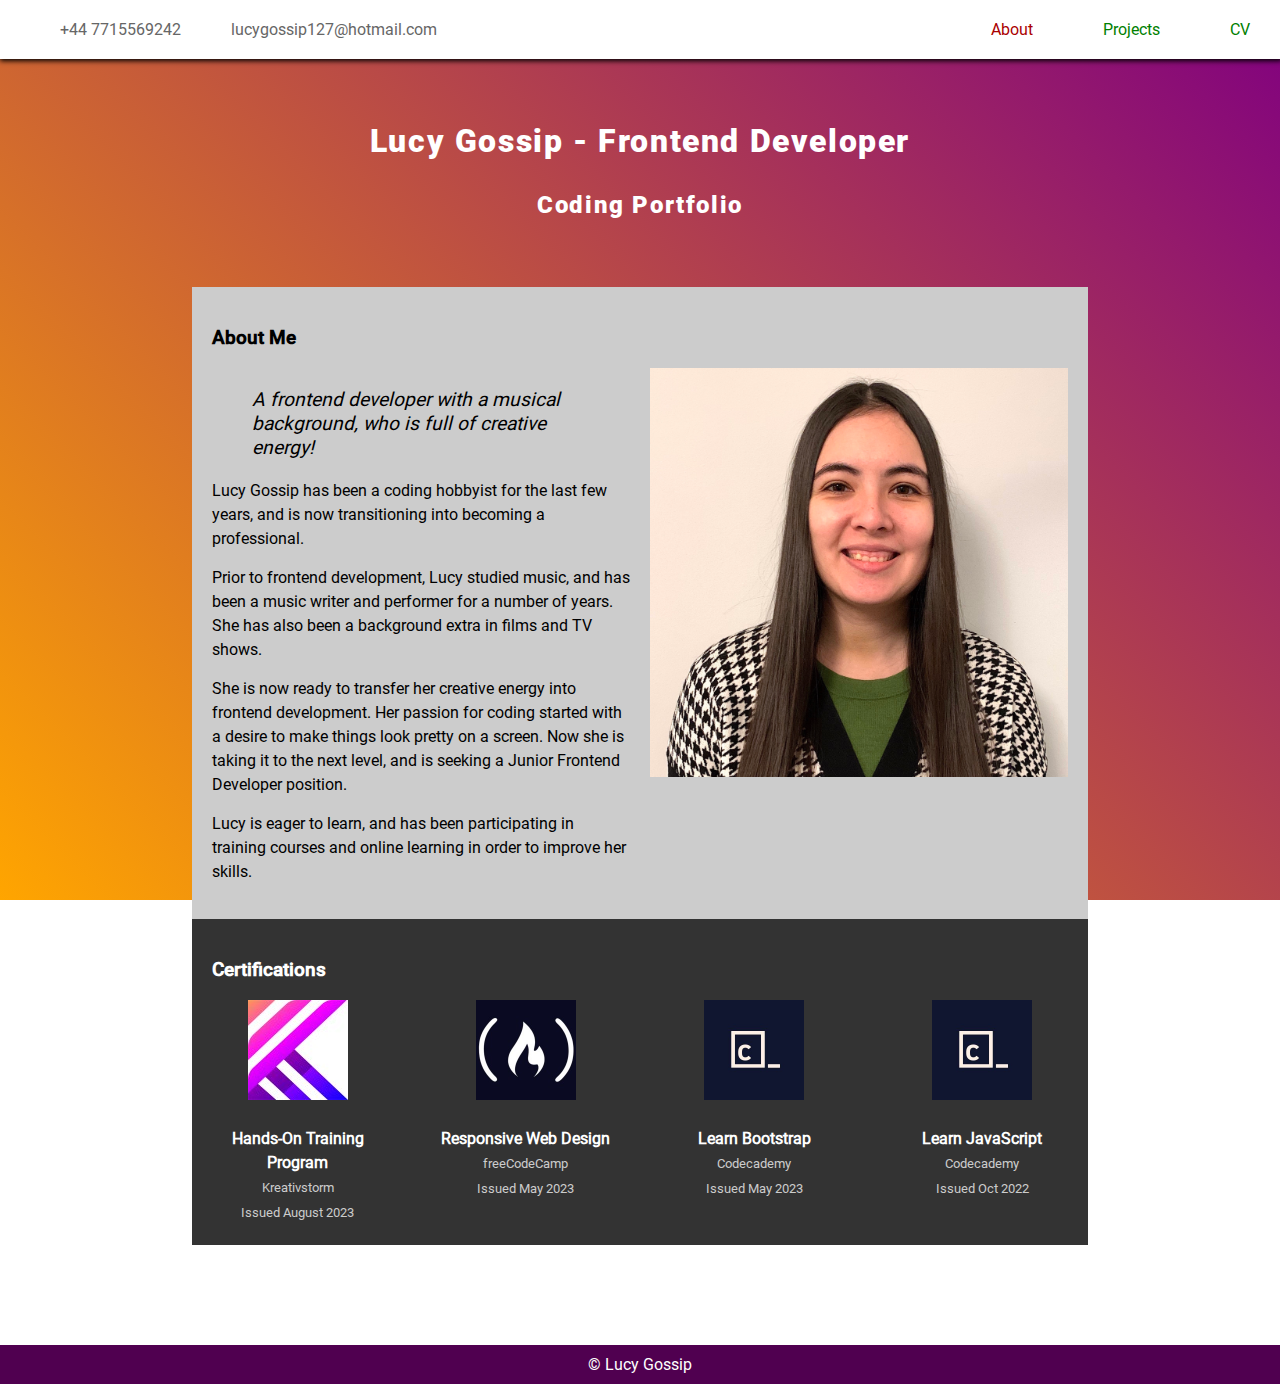
<file: index.html>
<!DOCTYPE html>
<html lang="en">

    <head>
        <meta charset="utf-8">
        <title>Lucy Gossip | Portfolio</title>
        <meta name="author" content="Lucy Gossip">
        <meta name="description" content="Lucy Gossip's coding portfolio - HTML, CSS, JavaScript, Bootstrap and more">
        <meta name="viewport" content="width=device-width, initial-scale=1.0">
        <link rel="stylesheet" href="./styles.css">
        <link rel="icon" type="image/x-icon" href=""/>
    </head>
    <body>
        <header>
            <nav class="box-shadow">
                <ul>
                    <li><span class="medium-text">+44 7715569242</span></li>
                    <li><span class="medium-text">lucygossip127@hotmail.com</span></li>
                </ul>
                <ul>
                    <li><a class="active" href="index.html">About</a></li>
                    <li><a href="./html/projects-overview.html">Projects</a></li>
                    <li><a href="./html/cv.html">CV</a></li>
                </ul>
            </nav>
            <h1>Lucy Gossip - Frontend Developer</h1>
            <h2>Coding Portfolio</h2>
        </header>
        <main>
            <section id="about-me">
                <h3>About Me</h3>
                <div class="flex">
                    <aside>
                        <blockquote>A frontend developer with a musical background, who is full of creative energy!</blockquote>
                        <p>Lucy Gossip has been a coding hobbyist for the last few years, and is now transitioning into becoming a professional.</p>

                        <p>Prior to frontend development, Lucy studied music, and has been a music writer and performer for a number of years. She has also been a background extra in films and TV shows.</p>

                        <p>She is now ready to transfer her creative energy into frontend development. Her passion for coding started with a desire to make things look pretty on a screen. Now she is taking it to the next level, and is seeking a Junior Frontend Developer position.</p>
                        <p>Lucy is eager to learn, and has been participating in training courses and online learning in order to improve her skills.</p>
                    </aside>
                    <picture>
                        <img alt="A photo of a professional woman" src="./img/lucy-gossip.jpg" />
                    </picture>
                </div>
            </section>
            <section id="certifications">
                <h3>Certifications</h3>
                <div class="flex flex-center">
                     <div class="flex flex-25">
                        <picture class="company-logo">
                            <img alt="Kreativstorm" src="./img/Kreativstorm.jpeg">
                        </picture>
                        <div class="certification-description">
                            <strong>Hands-On Training Program</strong><br>
                            <span class="softer-text"><small>Kreativstorm<br>
                            Issued August 2023</small></span>
                        </div>
                    </div>
                    <div class="flex flex-25">
                        <picture class="company-logo">
                            <img alt="freeCodeCamp" src="./img/freeCodeCamp.jpeg">
                        </picture>
                        <div class="certification-description">
                            <strong>Responsive Web Design</strong><br>
                            <span class="softer-text"><small>freeCodeCamp<br>
                            Issued May 2023</small></span>
                        </div>
                    </div>
                    <div class="flex flex-25">
                        <picture class="company-logo">
                            <img alt="codecademy" src="./img/codecademy.jpeg">
                        </picture>
                        <div class="certification-description">
                            <strong>Learn Bootstrap</strong><br>
                            <span class="softer-text"><small>Codecademy<br>
                            Issued May 2023</small></span>
                        </div>
                    </div>
                    <div class="flex flex-25">
                        <picture class="company-logo">
                            <img alt="codecademy" src="./img/codecademy.jpeg">
                        </picture>
                        <div class="certification-description">
                            <strong>Learn JavaScript</strong><br>
                            <span class="softer-text"><small>Codecademy<br>
                            Issued Oct 2022</small></span>
                        </div>
                    </div>
                </div>
            </section>
        </main>
        <footer class="purple-box">&copy; Lucy Gossip</footer>
        <script type="text/javascript" src=""></script>
    </body>

</html>
</file>
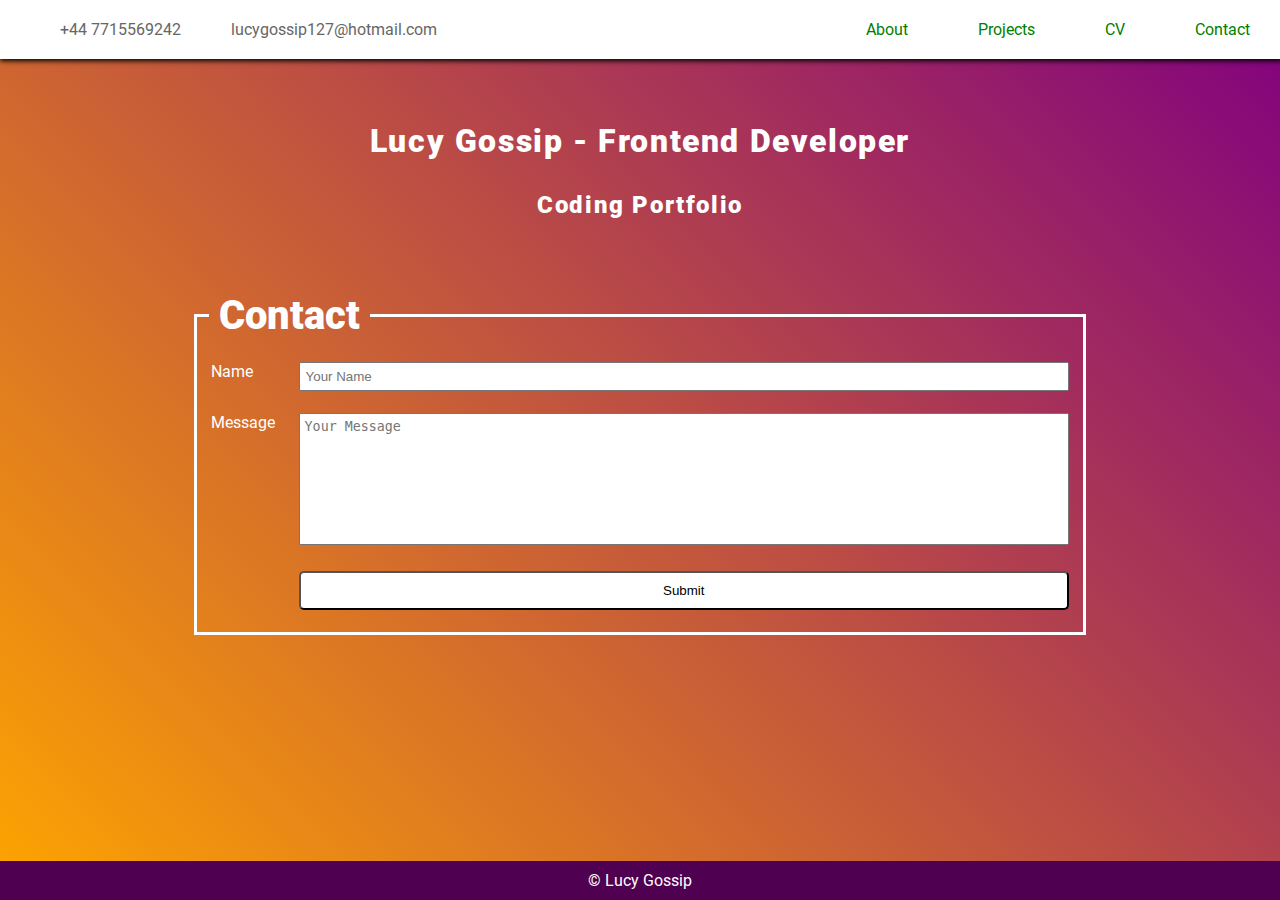
<file: html/contact.html>
<!DOCTYPE html>
<html lang="en">
    <head>
        <meta charset="utf-8">
        <title>Lucy Gossip | Portfolio | Contact</title>
        <meta name="author" content="Lucy Gossip">
        <meta name="description" content="Lucy Gossip's coding portfolio - HTML, CSS, JavaScript, Boostrap and more">
        <meta name="viewport" content="width=device-width, initial-scale=1.0">
        <meta http-equiv=“X-UA-Compatible” content=“ie=edge”>
        <link rel="stylesheet" href="../styles.css">
        <link rel="icon" type="image/x-icon" href=""/>
    </head>
    <body>
        <header>
            <nav class="box-shadow">
                <ul>
                    <li><span class="medium-text">+44 7715569242</span></li>
                    <li><span class="medium-text">lucygossip127@hotmail.com</span></li>
                </ul>
                <ul>
                    <li><a href="../index.html">About</a></li>
                    <li><a href="./projects-overview.html">Projects</a></li>
                    <li><a href="./cv.html">CV</a></li>
                    <li><a href="./contact.html">Contact</a></li>
                </ul>
            </nav>
            <h1>Lucy Gossip - Frontend Developer</h1>
            <h2>Coding Portfolio</h2>
        </header>
        <main>
            <form action="mailto:lucygossip127@hotmail.com" method="post" enctype="text/plain">
                <fieldset>
                    <legend>Contact</legend>
                    <table>
                        <tr>
                            <td class="td-left">
                                <label for="name">Name</label>
                            </td>
                            <td class="td-right">
                                <input type="text" placeholder="Your Name">
                            </td>
                        </tr>
                        <tr>
                            <td>
                                <label for="name">Message</label>
                            </td>
                            <td>
                                <textarea rows="8" placeholder="Your Message"></textarea>
                            </td>
                        </tr>
                        <tr>
                            <td class="td-left"></td>
                            <td class="td-right"><input type="submit" name="submit" value="Submit"></td>
                        </tr>
                    </table>
                </fieldset>
            </form>
        </main>
        <footer class="purple-box">&copy; Lucy Gossip</footer>
    </body>
</html>
</file>
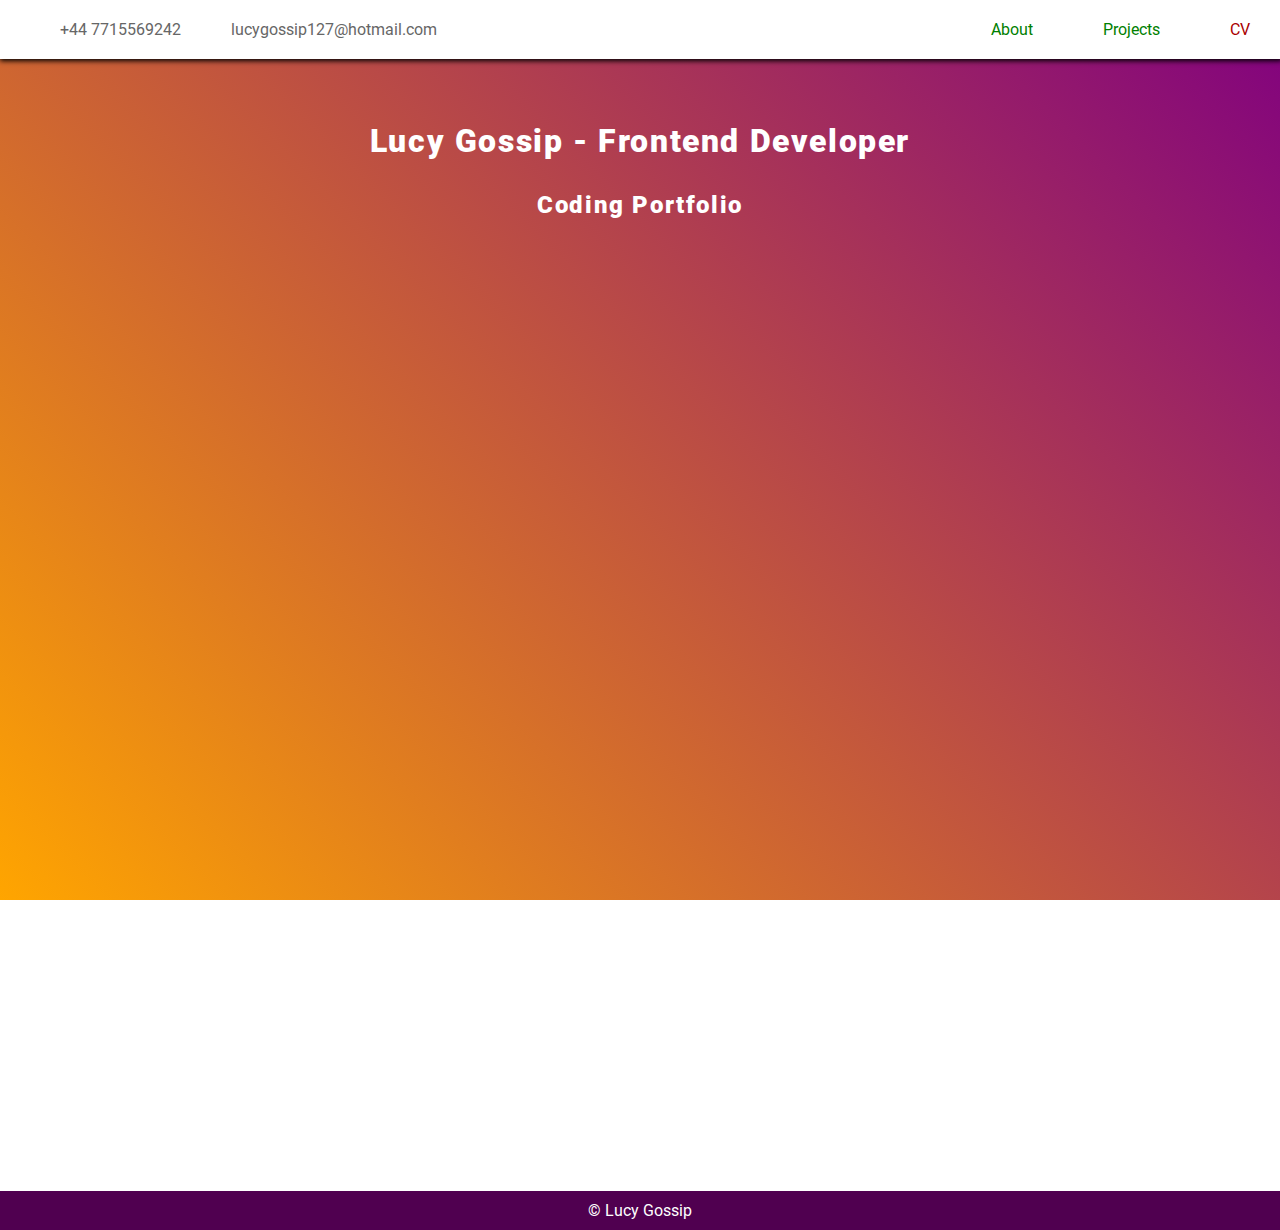
<file: html/cv.html>
<!DOCTYPE html>
<html lang="en">
    <head>
        <meta charset="utf-8">
        <title>Lucy Gossip | Portfolio | CV</title>
        <meta name="author" content="Lucy Gossip">
        <meta name="description" content="Lucy Gossip's coding portfolio - HTML, CSS, JavaScript, Boostrap and more">
        <meta name="viewport" content="width=device-width, initial-scale=1.0">
        <meta http-equiv=“X-UA-Compatible” content=“ie=edge”>
        <link rel="stylesheet" href="../styles.css">
        <link rel="icon" type="image/x-icon" href=""/>
    </head>
    <body>
        <header>
            <nav class="box-shadow">
                <ul>
                    <li><span class="medium-text">+44 7715569242</span></li>
                    <li><span class="medium-text">lucygossip127@hotmail.com</span></li>
                </ul>
                <ul>
                    <li><a href="../index.html">About</a></li>
                    <li><a href="./projects-overview.html">Projects</a></li>
                    <li><a class="active" href="./cv.html">CV</a></li>
                </ul>
            </nav>
            <h1>Lucy Gossip - Frontend Developer</h1>
            <h2>Coding Portfolio</h2>
        </header>
        <main>
            <div align="center">
                <iframe class="iframe-cv" src="https://docs.google.com/document/d/e/2PACX-1vQKDduROvvLNTgR2S6kkRk9WVPkDnzERYLSQGwhcs6y4upcWb8JMQATpEyHKeTVY_nBloMyh0PP7xWR/pub?embedded=true"></iframe>
            </div>              
        </main>
        <footer class="purple-box">&copy; Lucy Gossip</footer>
    </body>
</html>
</file>
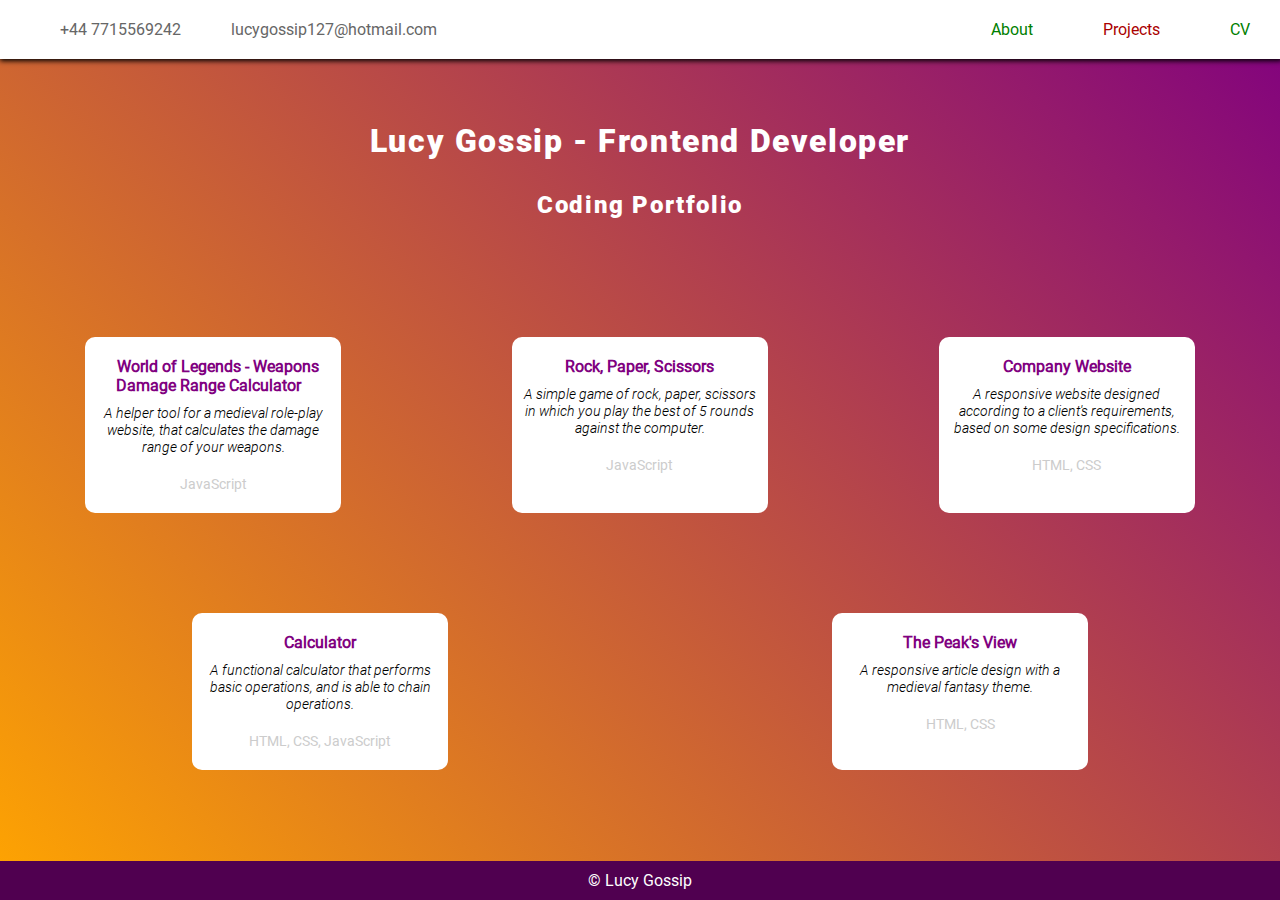
<file: html/projects-overview.html>
<!DOCTYPE html>
<html lang="en">
    <head>
        <meta charset="utf-8">
        <title>Lucy Gossip | Portfolio | Projects Overview</title>
        <meta name="author" content="Lucy Gossip">
        <meta name="description" content="Lucy Gossip's coding portfolio - HTML, CSS, JavaScript, Boostrap and more">
        <meta name="viewport" content="width=device-width, initial-scale=1.0">
        <meta http-equiv=“X-UA-Compatible” content=“ie=edge”>
        <link rel="stylesheet" href="../styles.css">
        <link rel="icon" type="image/x-icon" href=""/>
    </head>
    <body>
        <header>
            <nav class="box-shadow">
                <ul>
                    <li><span class="medium-text">+44 7715569242</span></li>
                    <li><span class="medium-text">lucygossip127@hotmail.com</span></li>
                </ul>
                <ul>
                    <li><a href="../index.html">About</a></li>
                    <li><a class="active" href="projects-overview.html">Projects</a></li>
                    <li><a href="cv.html">CV</a></li>
                </ul>
            </nav>
            <h1>Lucy Gossip - Frontend Developer</h1>
            <h2>Coding Portfolio</h2>
        </header>
        <main>
            <div class="flex-wrap">
                <div class="card">
                    <h4><a href="../projects/wol-weapons-damage-range-calculator.html">World of Legends - Weapons Damage Range Calculator</a></h4>
                    <p>A helper tool for a medieval role-play website, that calculates the damage range of your weapons.</p>
                    <p class="softer-text small">JavaScript</p>
                </div>
                <div class="card">
                    <h4><a href="../projects/rock-paper-scissors.html">Rock, Paper, Scissors</a></h4>
                    <p>A simple game of rock, paper, scissors in which you play the best of 5 rounds against the computer.</p>
                    <p class="softer-text small">JavaScript</p>
                </div>
                <div class="card">
                    <h4><a href="../projects/company-website.html">Company Website</a></h4>
                    <p>A responsive website designed according to a client's requirements, based on some design specifications.</p>
                    <p class="softer-text small">HTML, CSS</p>
                </div>
                <div class="card">
                    <h4><a href="../projects/calculator.html">Calculator</a></h4>
                    <p>A functional calculator that performs basic operations, and is able to chain operations.</p>
                    <p class="softer-text small">HTML, CSS, JavaScript</p>
                </div>
                <div class="card">
                    <h4><a href="../projects/the-peaks-view.html">The Peak's View</a></h4>
                    <p>A responsive article design with a medieval fantasy theme.</p>
                    <p class="softer-text small">HTML, CSS</p>
                </div>
            </div>
        </main>
        <footer class="purple-box">&copy; Lucy Gossip</footer>
    </body>
</html>
</file>
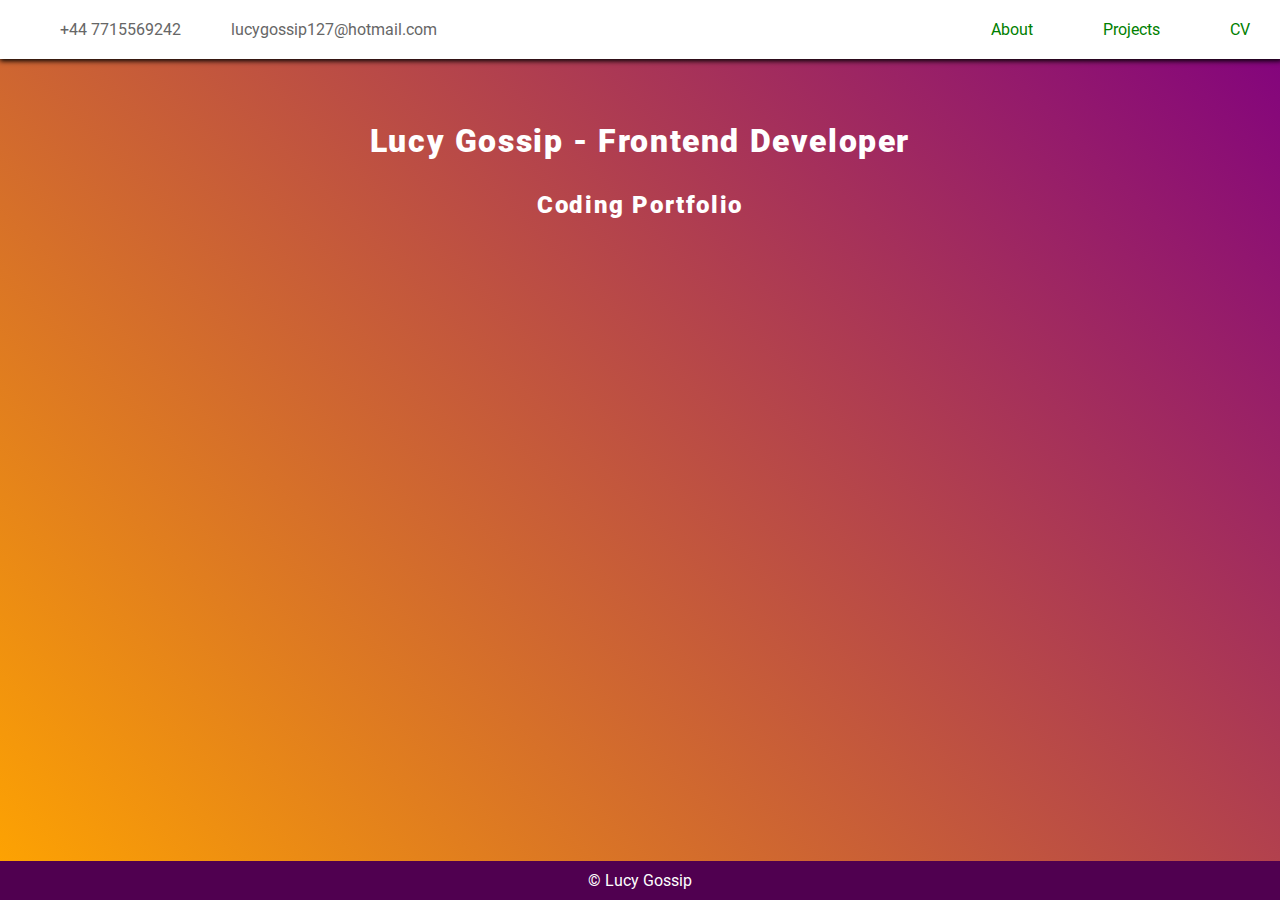
<file: html/template.html>
<!DOCTYPE html>
<html lang="en">
    <head>
        <meta charset="utf-8">
        <title>Lucy Gossip | Portfolio | Projects Overview</title>
        <meta name="author" content="Lucy Gossip">
        <meta name="description" content="Lucy Gossip's coding portfolio - HTML, CSS, JavaScript, Boostrap and more">
        <meta name="viewport" content="width=device-width, initial-scale=1.0">
        <link rel="stylesheet" href="../styles.css">
        <link rel="icon" type="image/x-icon" href=""/>
    </head>
    <body>
        <header>
            <nav class="box-shadow">
                <ul>
                    <li><span class="medium-text">+44 7715569242</span></li>
                    <li><span class="medium-text">lucygossip127@hotmail.com</span></li>
                </ul>
                <ul>
                    <li><a href="../index.html">About</a></li>
                    <li><a href="../html/projects-overview.html">Projects</a></li>
                    <li><a href="../html/cv.html">CV</a></li>
                </ul>
            </nav>
            <h1>Lucy Gossip - Frontend Developer</h1>
            <h2>Coding Portfolio</h2>
        </header>
        <main>
        
        </main>
        <footer class="purple-box">&copy; Lucy Gossip</footer>
    </body>
</html>
</file>
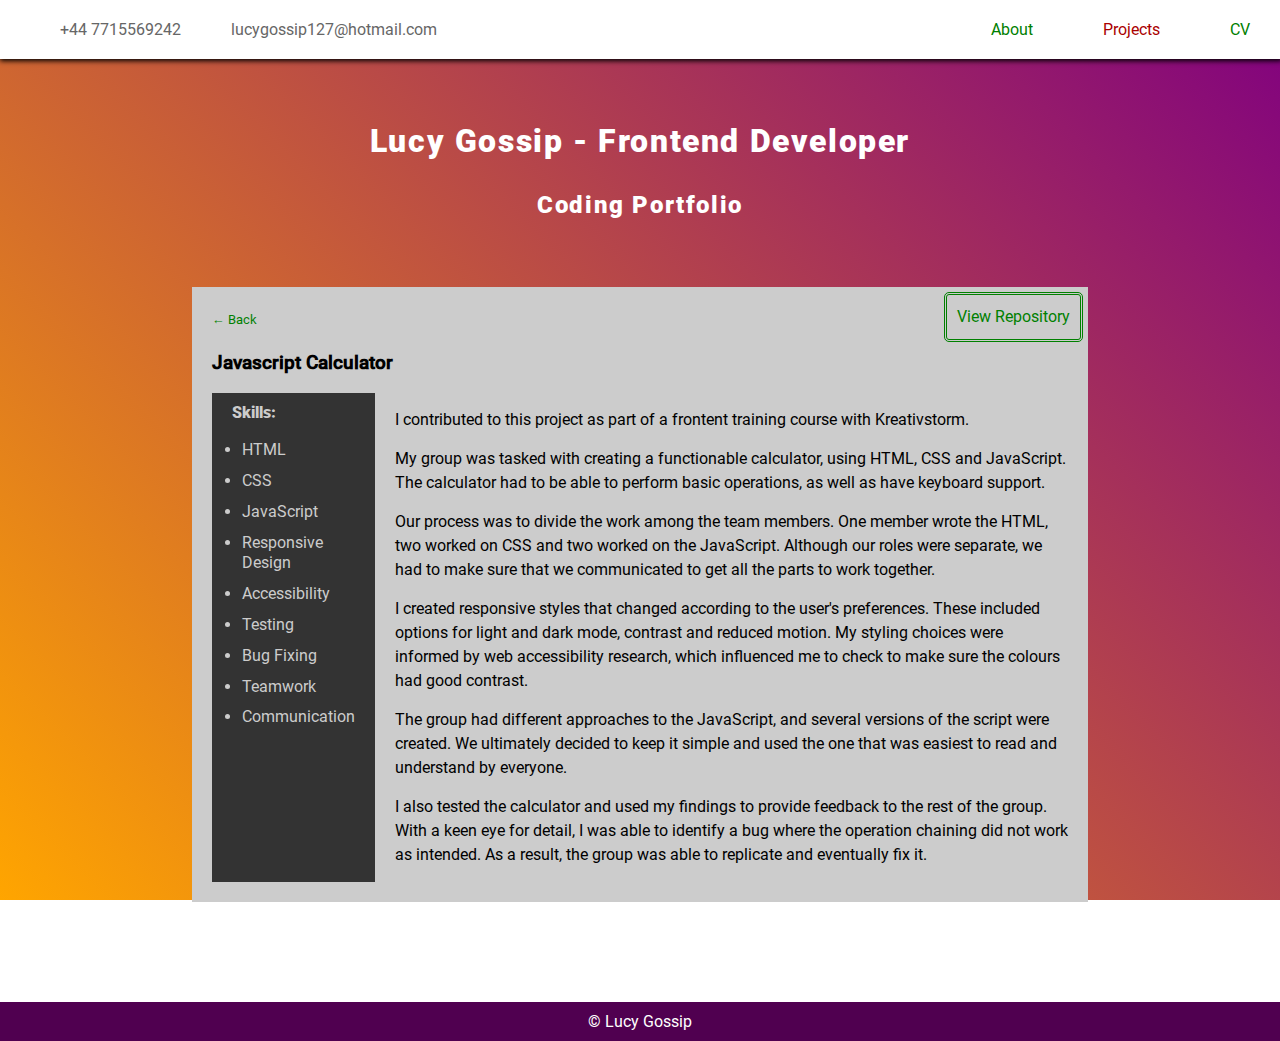
<file: projects/calculator.html>
<!DOCTYPE html>
<html lang="en">
    <head>
        <meta charset="utf-8">
        <title>Lucy Gossip | Portfolio | Company Website</title>
        <meta name="author" content="Lucy Gossip">
        <meta name="description" content="Lucy Gossip's coding portfolio - HTML, CSS, JavaScript, Boostrap and more">
        <meta name="viewport" content="width=device-width, initial-scale=1.0">
        <meta http-equiv=“X-UA-Compatible” content=“ie=edge”>
        <link rel="stylesheet" href="../styles.css">
        <link rel="icon" type="image/x-icon" href=""/>
    </head>
    <body>
        <header>
            <nav class="box-shadow">
                <ul>
                    <li><span class="medium-text">+44 7715569242</span></li>
                    <li><span class="medium-text">lucygossip127@hotmail.com</span></li>
                </ul>
                <ul>
                    <li><a href="../index.html">About</a></li>
                    <li><a class="active" href="../html/projects-overview.html">Projects</a></li>
                    <li><a href="#">CV</a></li>
                </ul>
            </nav>
            <h1>Lucy Gossip - Frontend Developer</h1>
            <h2>Coding Portfolio</h2>
        </header>
        <main>
            <section class="section-wide">
                <a href="../html/projects-overview.html" class="small-a">&#8592; Back</a>
                <h3>Javascript Calculator</h3>
                <a class="border-a" href="https://github.com/KeplerFall/lastWeekKreativstorm" target="_blank">View Repository</a>
                <div class="flex">
                    <div class="col col-left">
                        <h4>Skills:</h4>
                        <ul>
                            <li>HTML</li>
                            <li>CSS</li>
                            <li>JavaScript</li>
                            <li>Responsive Design</li>
                            <li>Accessibility</li>
                            <li>Testing</li>
                            <li>Bug Fixing</li>
                            <li>Teamwork</li>
                            <li>Communication</li>
                        </ul>
                    </div>
                    <div class="col col-right">
                        <p>I contributed to this project as part of a frontent training course with Kreativstorm.</p>

                        <p>My group was tasked with creating a functionable calculator, using HTML, CSS and JavaScript. The calculator had to be able to perform basic operations, as well as have keyboard support.</p>
                        <p>Our process was to divide the work among the team members. One member wrote the HTML, two worked on CSS and two worked on the JavaScript. Although our roles were separate, we had to make sure that we communicated to get all the parts to work together.</p>
                        <p>I created responsive styles that changed according to the user's preferences. These included options for light and dark mode, contrast and reduced motion. My styling choices were informed by web accessibility research, which influenced me to check to make sure the colours had good contrast.</p>
                        <p>The group had different approaches to the JavaScript, and several versions of the script were created. We ultimately decided to keep it simple and used the one that was easiest to read and understand by everyone.</p>
                        <p>I also tested the calculator and used my findings to provide feedback to the rest of the group. With a keen eye for detail, I was able to identify a bug where the operation chaining did not work as intended. As a result, the group was able to replicate and eventually fix it.</p>
                    </div>
                </div>
            </section>

        </main>
        <footer class="purple-box">&copy; Lucy Gossip</footer>
    </body>
</html>
</file>
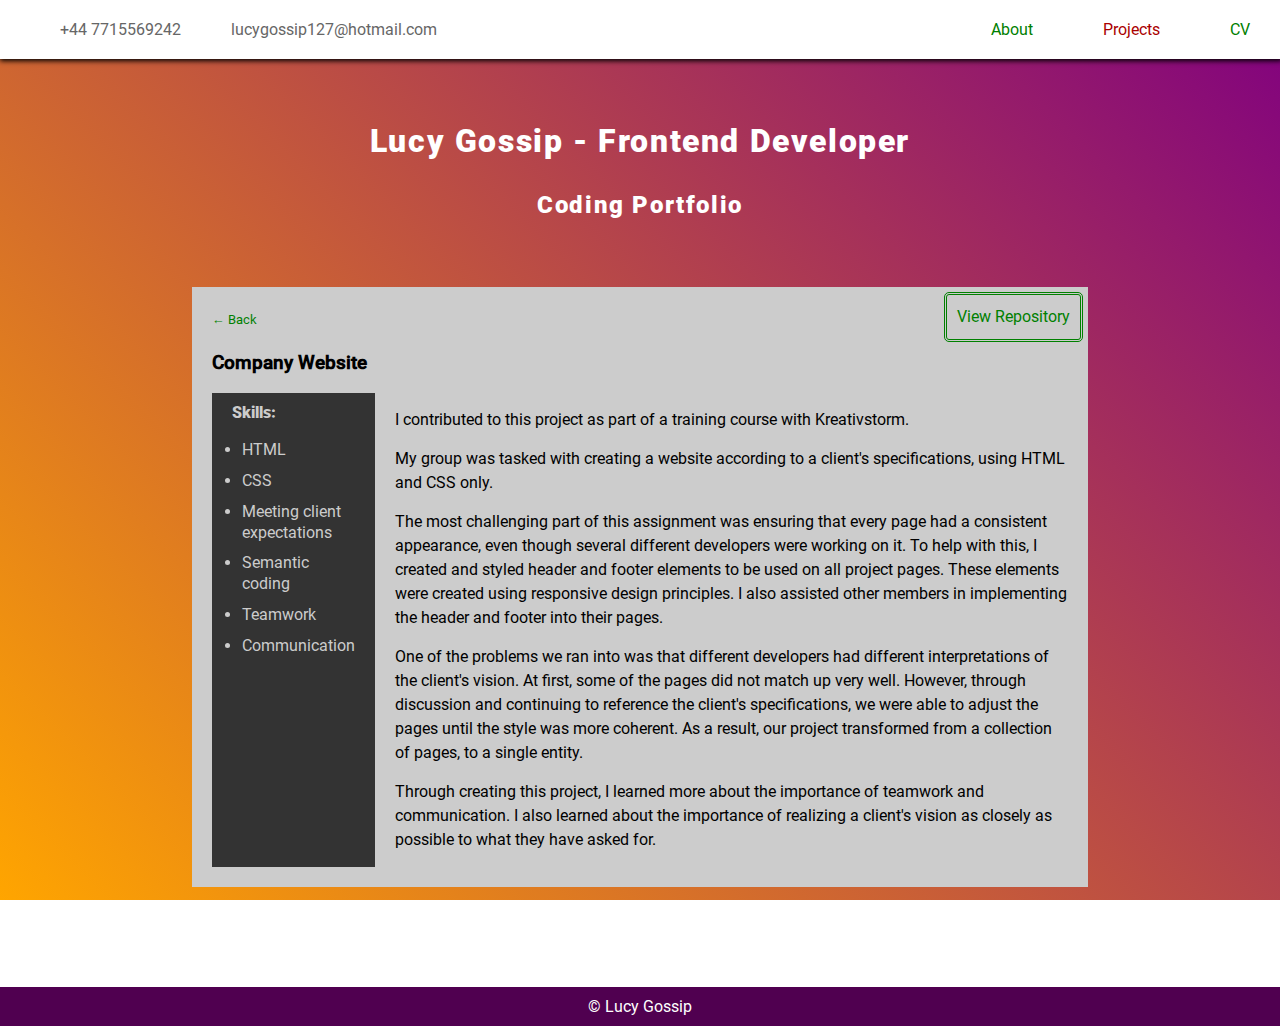
<file: projects/company-website.html>
<!DOCTYPE html>
<html lang="en">
    <head>
        <meta charset="utf-8">
        <title>Lucy Gossip | Portfolio | Company Website</title>
        <meta name="author" content="Lucy Gossip">
        <meta name="description" content="Lucy Gossip's coding portfolio - HTML, CSS, JavaScript, Boostrap and more">
        <meta name="viewport" content="width=device-width, initial-scale=1.0">
        <meta http-equiv=“X-UA-Compatible” content=“ie=edge”>
        <link rel="stylesheet" href="../styles.css">
        <link rel="icon" type="image/x-icon" href=""/>
    </head>
    <body>
        <header>
            <nav class="box-shadow">
                <ul>
                    <li><span class="medium-text">+44 7715569242</span></li>
                    <li><span class="medium-text">lucygossip127@hotmail.com</span></li>
                </ul>
                <ul>
                    <li><a href="../index.html">About</a></li>
                    <li><a class="active" href="../html/projects-overview.html">Projects</a></li>
                    <li><a href="#">CV</a></li>
                </ul>
            </nav>
            <h1>Lucy Gossip - Frontend Developer</h1>
            <h2>Coding Portfolio</h2>
        </header>
        <main>
            <section class="section-wide">
                <a href="../html/projects-overview.html" class="small-a">&#8592; Back</a>
                <h3>Company Website</h3>
                <a class="border-a" href="https://github.com/KeplerFall/weekTwoCreativstorm" target="_blank">View Repository</a>
                <div class="flex">
                    <div class="col col-left">

                        <h4>Skills:</h4>
                        <ul>
                            <li>HTML</li>
                            <li>CSS</li>
                            <li>Meeting client expectations</li>
                            <li>Semantic coding</li>
                            <li>Teamwork</li>
                            <li>Communication</li>
                        </ul>
                    </div>
                    <div class="col col-right">
                        <p>I contributed to this project as part of a training course with Kreativstorm.</p>
                        <p>My group was tasked with creating a website according to a client's specifications, using HTML and CSS only.</p>
                        <p>The most challenging part of this assignment was ensuring that every page had a consistent appearance, even though several different developers were working on it. To help with this, I created and styled header and footer elements to be used on all project pages. These elements were created using responsive design principles. I also assisted other members in implementing the header and footer into their pages.</p>
                        <p>One of the problems we ran into was that different developers had different interpretations of the client's vision. At first, some of the pages did not match up very well. However, through discussion and continuing to reference the client's specifications, we were able to adjust the pages until the style was more coherent. As a result, our project transformed from a collection of pages, to a single entity.</p>
                        <p>Through creating this project, I learned more about the importance of teamwork and communication. I also learned about the importance of realizing a client's vision as closely as possible to what they have asked for.</p>
                    </div>
                </div>
            </section>

        </main>
        <footer class="purple-box">&copy; Lucy Gossip</footer>
    </body>
</html>
</file>
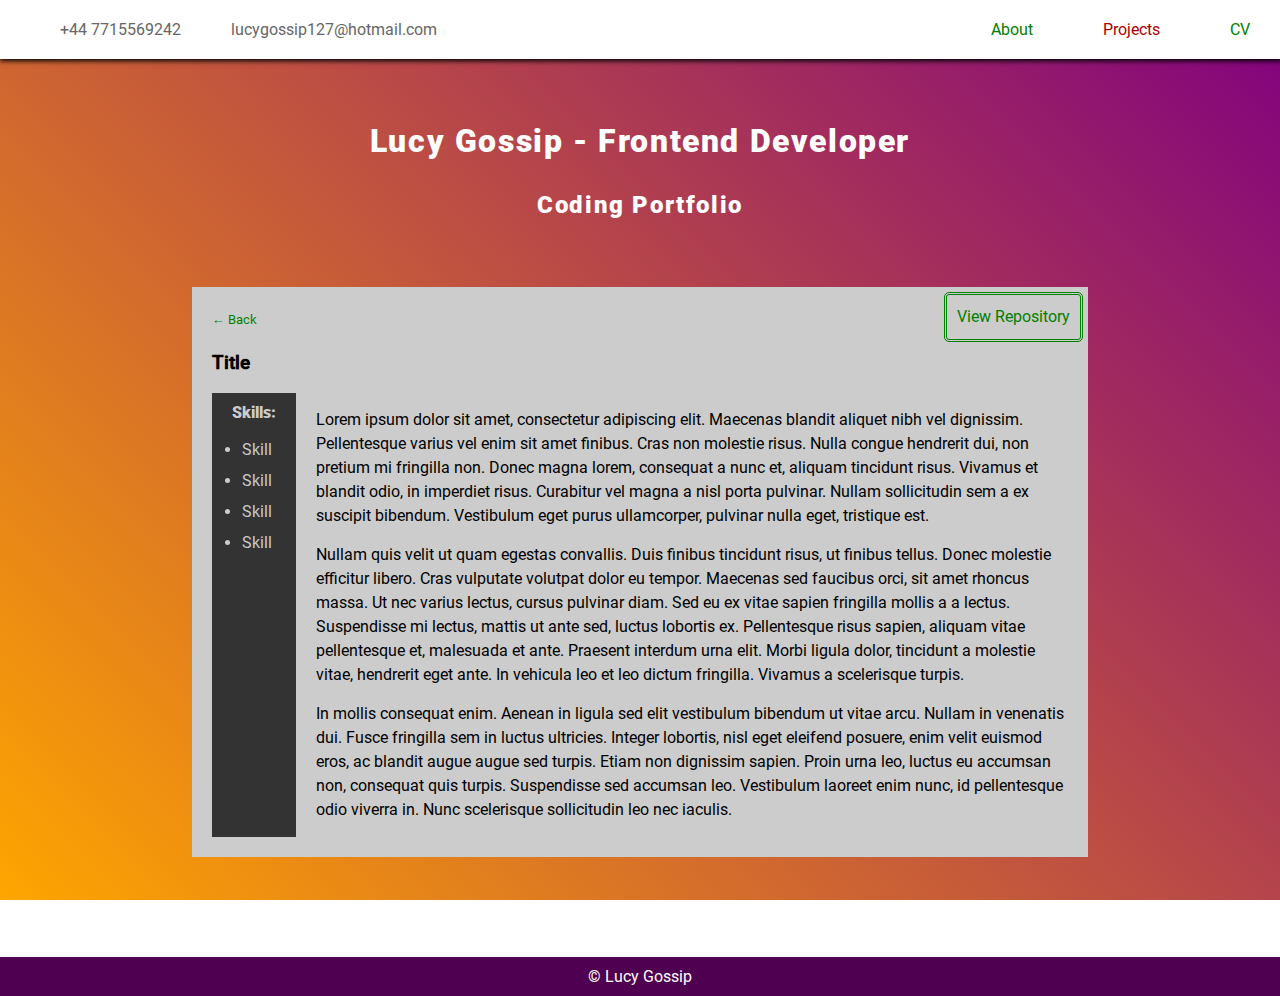
<file: projects/projects-template.html>
<!DOCTYPE html>
<html lang="en">
    <head>
        <meta charset="utf-8">
        <title>Lucy Gossip | Portfolio | Template</title>
        <meta name="author" content="Lucy Gossip">
        <meta name="description" content="Lucy Gossip's coding portfolio - HTML, CSS, JavaScript, Boostrap and more">
        <meta name="viewport" content="width=device-width, initial-scale=1.0">
        <meta http-equiv=“X-UA-Compatible” content=“ie=edge”>
        <link rel="stylesheet" href="../styles.css">
        <link rel="icon" type="image/x-icon" href=""/>
    </head>
    <body>
        <header>
            <nav class="box-shadow">
                <ul>
                    <li><span class="medium-text">+44 7715569242</span></li>
                    <li><span class="medium-text">lucygossip127@hotmail.com</span></li>
                </ul>
                <ul>
                    <li><a href="../index.html">About</a></li>
                    <li><a class="active" href="../html/projects-overview.html">Projects</a></li>
                    <li><a href="#">CV</a></li>
                </ul>
            </nav>
            <h1>Lucy Gossip - Frontend Developer</h1>
            <h2>Coding Portfolio</h2>
        </header>
        <main>
            <section class="section-wide">
                <a href="../html/projects-overview.html" class="small-a">&#8592; Back</a>
                <h3>Title</h3>
                <a class="border-a" href="#" target="_blank">View Repository</a>
                <div class="flex">
                    <div class="col col-left">
                                <h4>Skills:</h4>
                                <ul>
                                    <li>Skill</li>
                                    <li>Skill</li>
                                    <li>Skill</li>
                                    <li>Skill</li>
                                </ul>
                    </div>
                    <div class="col col-right">
                        <p>Lorem ipsum dolor sit amet, consectetur adipiscing elit. Maecenas blandit aliquet nibh vel dignissim. Pellentesque varius vel enim sit amet finibus. Cras non molestie risus. Nulla congue hendrerit dui, non pretium mi fringilla non. Donec magna lorem, consequat a nunc et, aliquam tincidunt risus. Vivamus et blandit odio, in imperdiet risus. Curabitur vel magna a nisl porta pulvinar. Nullam sollicitudin sem a ex suscipit bibendum. Vestibulum eget purus ullamcorper, pulvinar nulla eget, tristique est.</p>

                        <p>Nullam quis velit ut quam egestas convallis. Duis finibus tincidunt risus, ut finibus tellus. Donec molestie efficitur libero. Cras vulputate volutpat dolor eu tempor. Maecenas sed faucibus orci, sit amet rhoncus massa. Ut nec varius lectus, cursus pulvinar diam. Sed eu ex vitae sapien fringilla mollis a a lectus. Suspendisse mi lectus, mattis ut ante sed, luctus lobortis ex. Pellentesque risus sapien, aliquam vitae pellentesque et, malesuada et ante. Praesent interdum urna elit. Morbi ligula dolor, tincidunt a molestie vitae, hendrerit eget ante. In vehicula leo et leo dictum fringilla. Vivamus a scelerisque turpis.</p>

                        <p>In mollis consequat enim. Aenean in ligula sed elit vestibulum bibendum ut vitae arcu. Nullam in venenatis dui. Fusce fringilla sem in luctus ultricies. Integer lobortis, nisl eget eleifend posuere, enim velit euismod eros, ac blandit augue augue sed turpis. Etiam non dignissim sapien. Proin urna leo, luctus eu accumsan non, consequat quis turpis. Suspendisse sed accumsan leo. Vestibulum laoreet enim nunc, id pellentesque odio viverra in. Nunc scelerisque sollicitudin leo nec iaculis.</p>
                    </div>
                </div>
            </section>

        </main>
        <footer class="purple-box">&copy; Lucy Gossip</footer>
    </body>
</html>
</file>
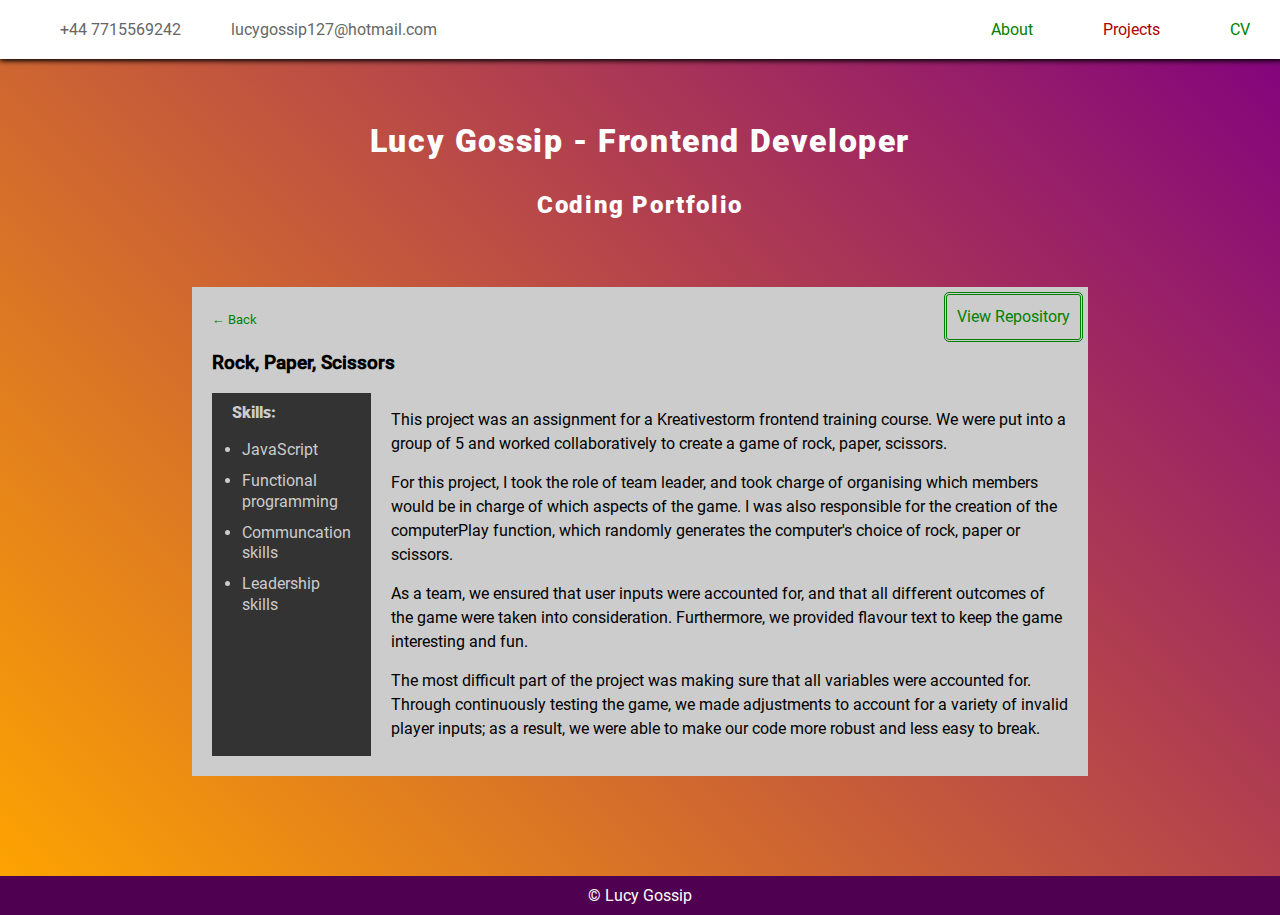
<file: projects/rock-paper-scissors.html>
<!DOCTYPE html>
<html lang="en">
    <head>
        <meta charset="utf-8">
        <title>Lucy Gossip | Portfolio | Rock, Paper, Scissors</title>
        <meta name="author" content="Lucy Gossip">
        <meta name="description" content="Lucy Gossip's coding portfolio - HTML, CSS, JavaScript, Boostrap and more">
        <meta name="viewport" content="width=device-width, initial-scale=1.0">
        <meta http-equiv=“X-UA-Compatible” content=“ie=edge”>
        <link rel="stylesheet" href="../styles.css">
        <link rel="icon" type="image/x-icon" href=""/>
    </head>
    <body>
        <header>
            <nav class="box-shadow">
                <ul>
                    <li><span class="medium-text">+44 7715569242</span></li>
                    <li><span class="medium-text">lucygossip127@hotmail.com</span></li>
                </ul>
                <ul>
                    <li><a href="../index.html">About</a></li>
                    <li><a class="active" href="../html/projects-overview.html">Projects</a></li>
                    <li><a href="../html/cv.html">CV</a></li>
                </ul>
            </nav>
            <h1>Lucy Gossip - Frontend Developer</h1>
            <h2>Coding Portfolio</h2>
        </header>
        <main>
            <section class="section-wide">
                <a href="../html/projects-overview.html" class="small-a">&#8592; Back</a>
                <h3>Rock, Paper, Scissors</h3>
                <a class="border-a" href="https://github.com/lucygossip/Kreativstorm-JS" target="_blank">View Repository</a>
                <div class="flex">
                    <div class="col col-left">
                                <h4>Skills:</h4>
                                <ul>
                                    <li>JavaScript</li>
                                    <li>Functional programming</li>
                                    <li>Communcation skills</li>
                                    <li>Leadership skills</li>
                                </ul>
                    </div>
                    <div class="col col-right">
                        <p>This project was an assignment for a Kreativestorm frontend training course. We were put into a group of 5 and worked collaboratively to create a game of rock, paper, scissors.</p>

                        <p>For this project, I took the role of team leader, and took charge of organising which members would be in charge of which aspects of the game. I was also responsible for the creation of the computerPlay function, which randomly generates the computer's choice of rock, paper or scissors.</p>

                        <p>As a team, we ensured that user inputs were accounted for, and that all different outcomes of the game were taken into consideration. Furthermore, we provided flavour text to keep the game interesting and fun.</p>
                        <p>The most difficult part of the project was making sure that all variables were accounted for. Through continuously testing the game, we made adjustments to account for a variety of invalid player inputs; as a result, we were able to make our code more robust and less easy to break.</p>

                    </div>
                </div>
            </section>

        </main>
        <footer class="purple-box">&copy; Lucy Gossip</footer>
    </body>
</html>
</file>
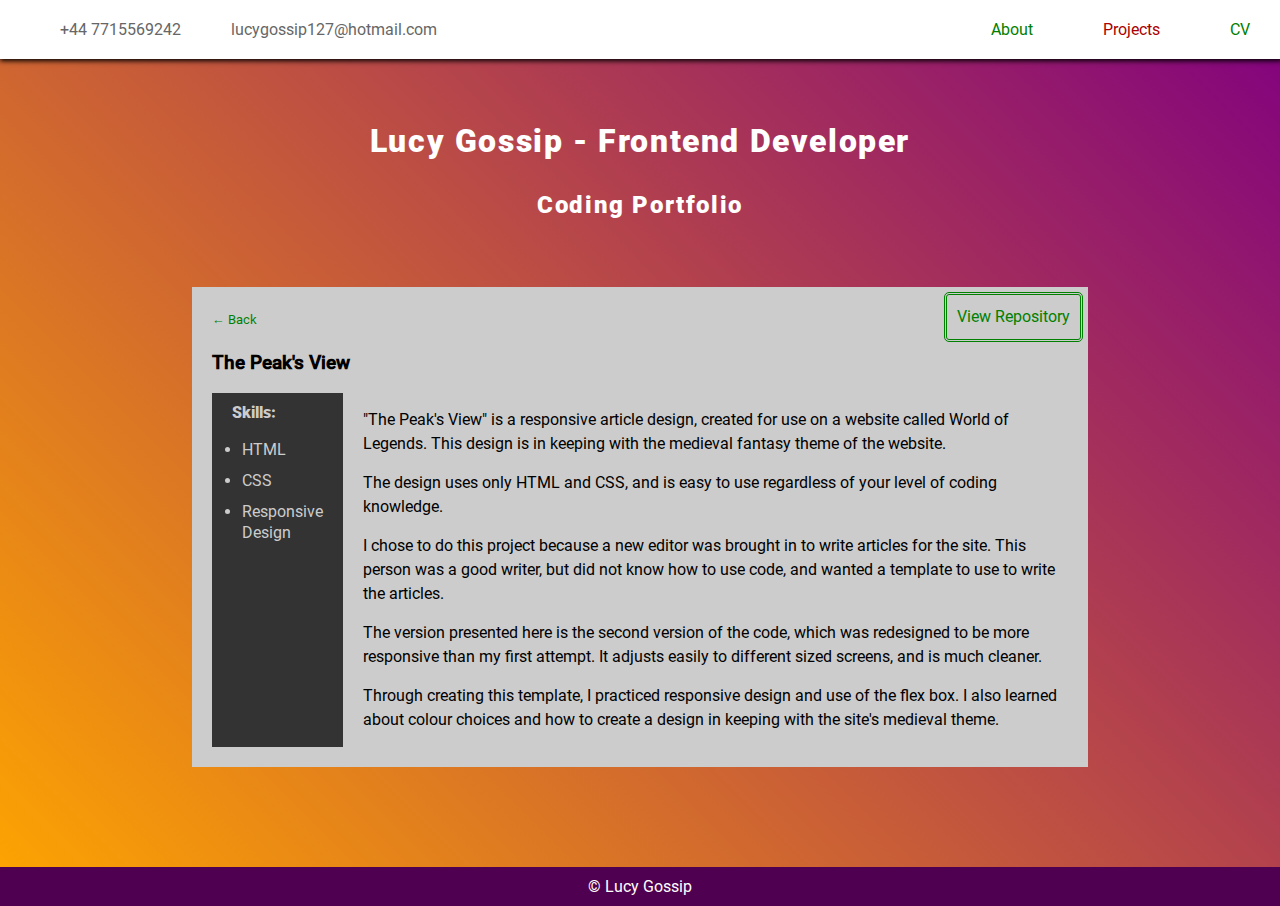
<file: projects/the-peaks-view.html>
<!DOCTYPE html>
<html lang="en">
    <head>
        <meta charset="utf-8">
        <title>Lucy Gossip | Portfolio | Template</title>
        <meta name="author" content="Lucy Gossip">
        <meta name="description" content="Lucy Gossip's coding portfolio - HTML, CSS, JavaScript, Boostrap and more">
        <meta name="viewport" content="width=device-width, initial-scale=1.0">
        <meta http-equiv=“X-UA-Compatible” content=“ie=edge”>
        <link rel="stylesheet" href="../styles.css">
        <link rel="icon" type="image/x-icon" href=""/>
    </head>
    <body>
        <header>
            <nav class="box-shadow">
                <ul>
                    <li><span class="medium-text">+44 7715569242</span></li>
                    <li><span class="medium-text">lucygossip127@hotmail.com</span></li>
                </ul>
                <ul>
                    <li><a href="../index.html">About</a></li>
                    <li><a class="active" href="../html/projects-overview.html">Projects</a></li>
                    <li><a href="#">CV</a></li>
                </ul>
            </nav>
            <h1>Lucy Gossip - Frontend Developer</h1>
            <h2>Coding Portfolio</h2>
        </header>
        <main>
            <section class="section-wide">
                <a href="../html/projects-overview.html" class="small-a">&#8592; Back</a>
                <h3>The Peak's View</h3>
                <a class="border-a" href="https://codepen.io/glindarose/pen/mdzzGyL" target="_blank">View Repository</a>
                <div class="flex">
                    <div class="col col-left">
                                <h4>Skills:</h4>
                                <ul>
                                    <li>HTML</li>
                                    <li>CSS</li>
                                    <li>Responsive Design</li>
                                </ul>
                    </div>
                    <div class="col col-right">
                        <p>"The Peak's View" is a responsive article design, created for use on a website called World of Legends. This design is in keeping with the medieval fantasy theme of the website.</p>
                        <p>The design uses only HTML and CSS, and is easy to use regardless of your level of coding knowledge.</p>
                        <p>I chose to do this project because a new editor was brought in to write articles for the site. This person was a good writer, but did not know how to use code, and wanted a template to use to write the articles.</p>
                        <p>The version presented here is the second version of the code, which was redesigned to be more responsive than my first attempt. It adjusts easily to different sized screens, and is much cleaner.</p>
                        <p>Through creating this template, I practiced responsive design and use of the flex box. I also learned about colour choices and how to create a design in keeping with the site's medieval theme.</p>
                    </div>
                </div>
            </section>

        </main>
        <footer class="purple-box">&copy; Lucy Gossip</footer>
    </body>
</html>
</file>
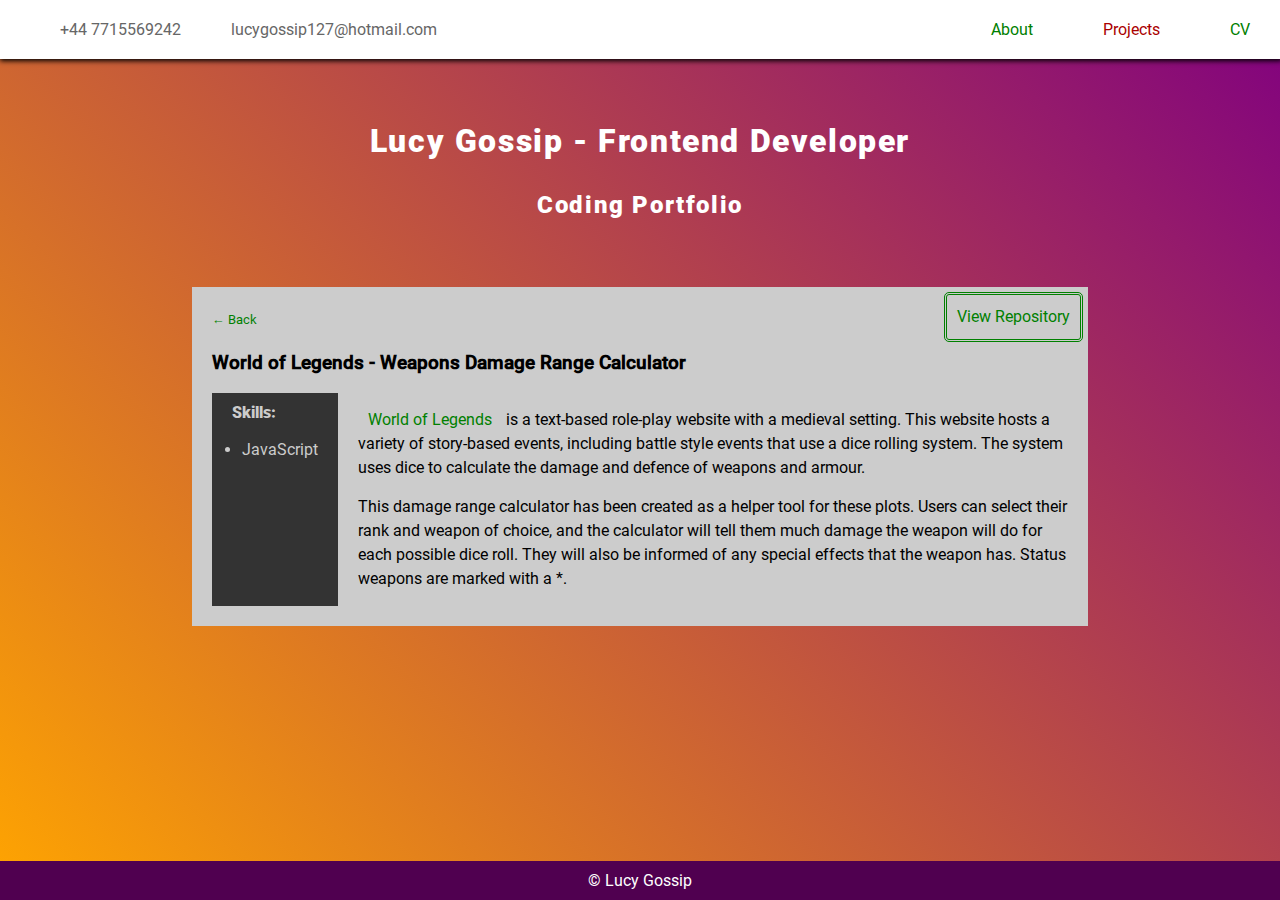
<file: projects/wol-weapons-damage-range-calculator.html>
<!DOCTYPE html>
<html lang="en">
    <head>
        <meta charset="utf-8">
        <title>Lucy Gossip | Portfolio | Template</title>
        <meta name="author" content="Lucy Gossip">
        <meta name="description" content="Lucy Gossip's coding portfolio - HTML, CSS, JavaScript, Boostrap and more">
        <meta name="viewport" content="width=device-width, initial-scale=1.0">
        <meta http-equiv=“X-UA-Compatible” content=“ie=edge”>
        <link rel="stylesheet" href="../styles.css">
    </head>
    <body>
        <header>
            <nav class="box-shadow">
                <ul>
                    <li><span class="medium-text">+44 7715569242</span></li>
                    <li><span class="medium-text">lucygossip127@hotmail.com</span></li>
                </ul>
                <ul>
                    <li><a href="../index.html">About</a></li>
                    <li><a class="active" href="../html/projects-overview.html">Projects</a></li>
                    <li><a href="#">CV</a></li>
                </ul>
            </nav>
            <h1>Lucy Gossip - Frontend Developer</h1>
            <h2>Coding Portfolio</h2>
        </header>
        <main>
            <section class="section-wide">
                <a href="../html/projects-overview.html" class="small-a">&#8592; Back</a>
                <h3>World of Legends - Weapons Damage Range Calculator</h3>
                <a class="border-a" href="https://github.com/lucygossip/wol-weapon-damage-range-calculator" target="_blank">View Repository</a>
                <div class="flex">
                    <div class="col col-left">
                        <h4>Skills:</h4>
                        <ul>
                            <li>JavaScript</li>
                        </ul>
                    </div>
                    <div class="col col-right">
                        <p><a href="https://worldoflegend.eu" target="_blank">World of Legends</a> is a text-based role-play website with a medieval setting. This website hosts a variety of story-based events, including battle style events that use a dice rolling system. The system uses dice to calculate the damage and defence of weapons and armour.</p>

                        <p>This damage range calculator has been created as a helper tool for these plots. Users can select their rank and weapon of choice, and the calculator will tell them much damage the weapon will do for each possible dice roll. They will also be informed of any special effects that the weapon has. Status weapons are marked with a *.</p>
                    </div>
                </div>
            </section>

        </main>
        <footer class="purple-box">&copy; Lucy Gossip</footer>
    </body>
</html>
</file>
<file: styles.css>
@import "./css/base.css";
@import "./css/layouts.css";
@import "./css/modules.css";
@import "./css/animations.css";
@import "./css/media-queries.css";
</file>
